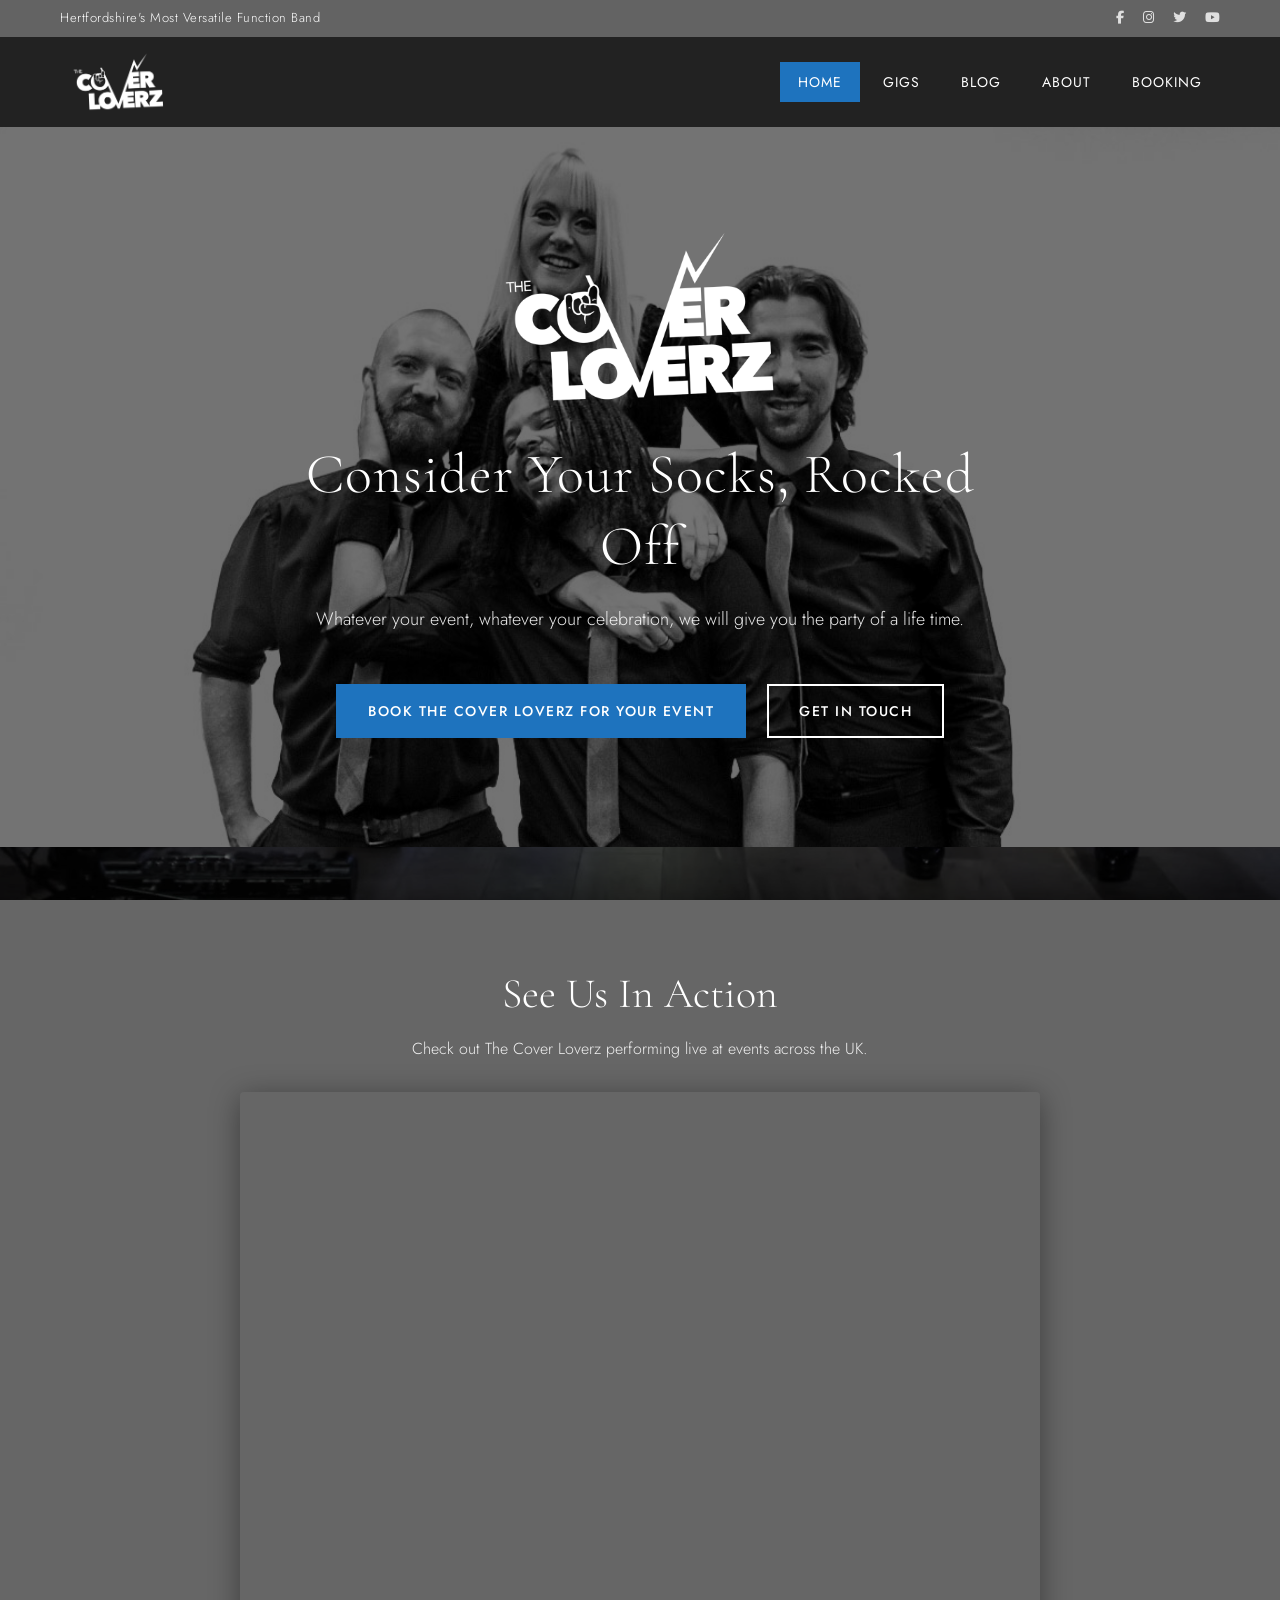
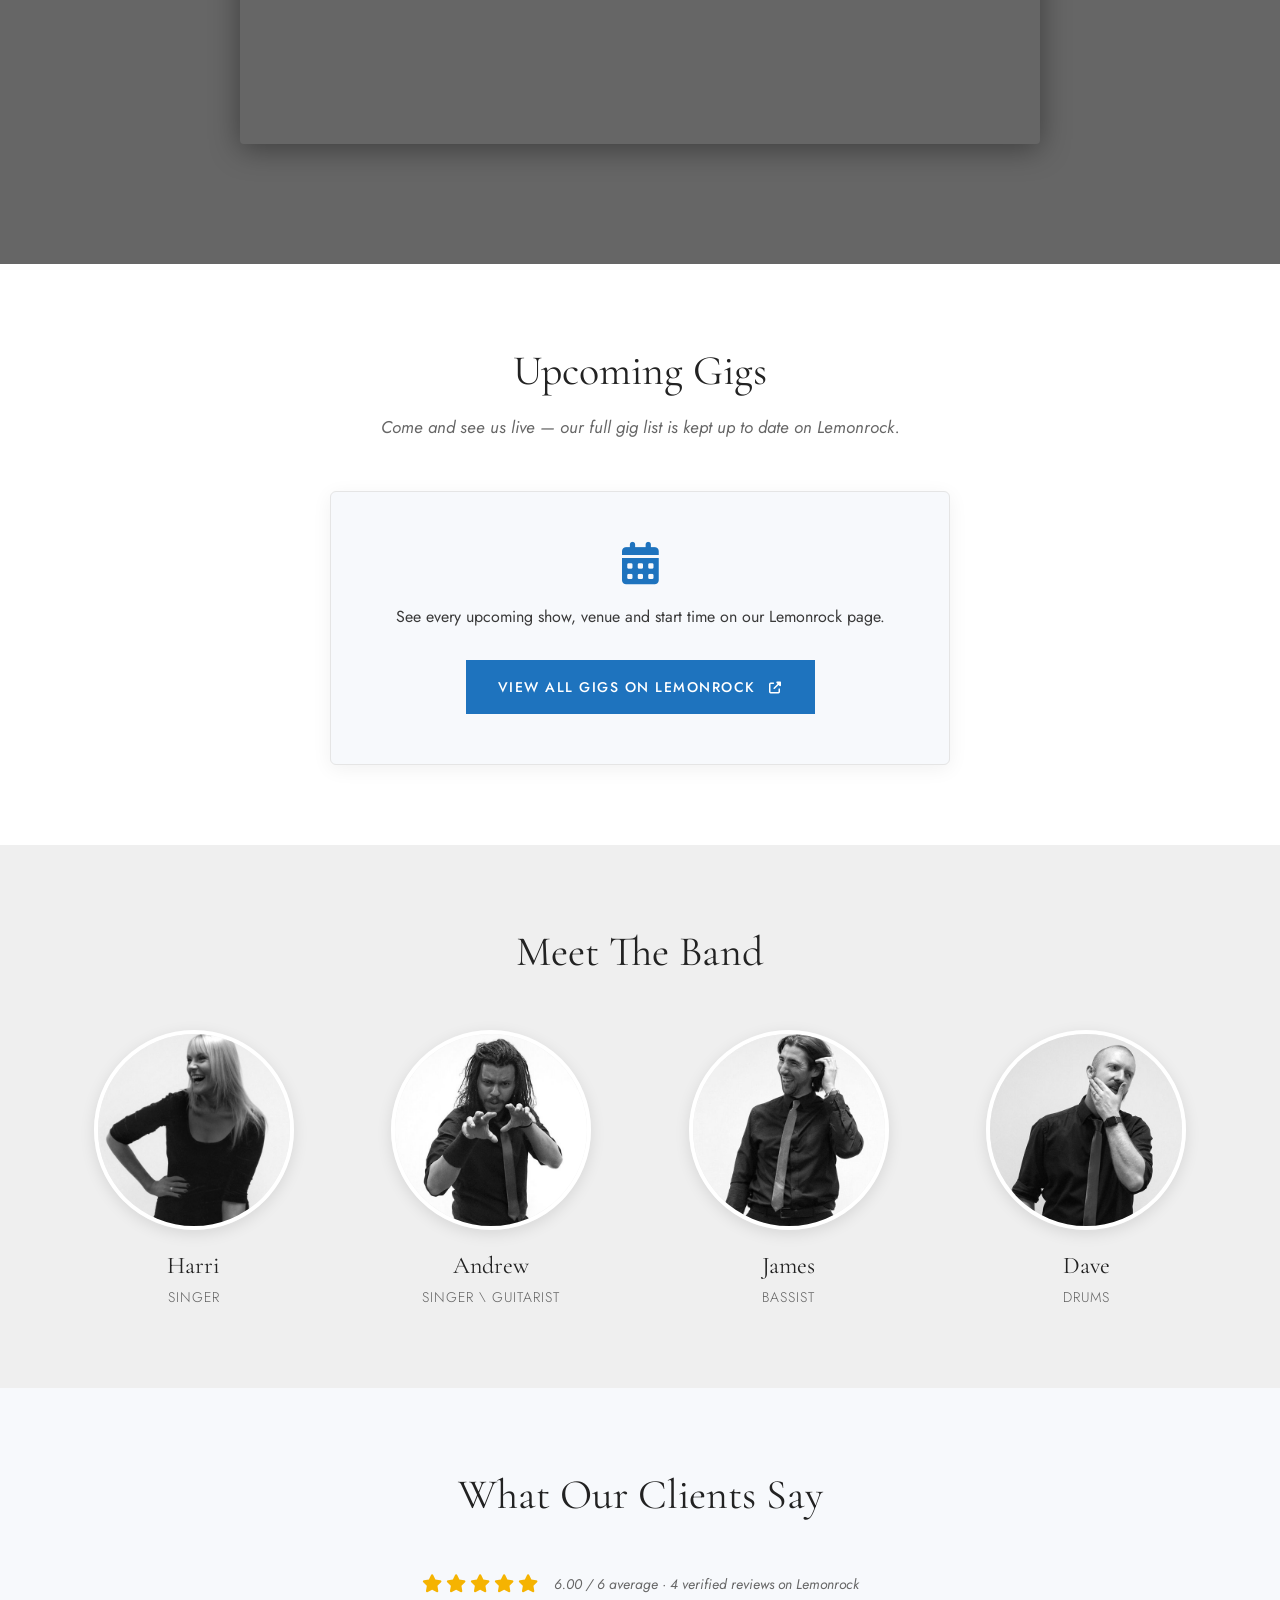
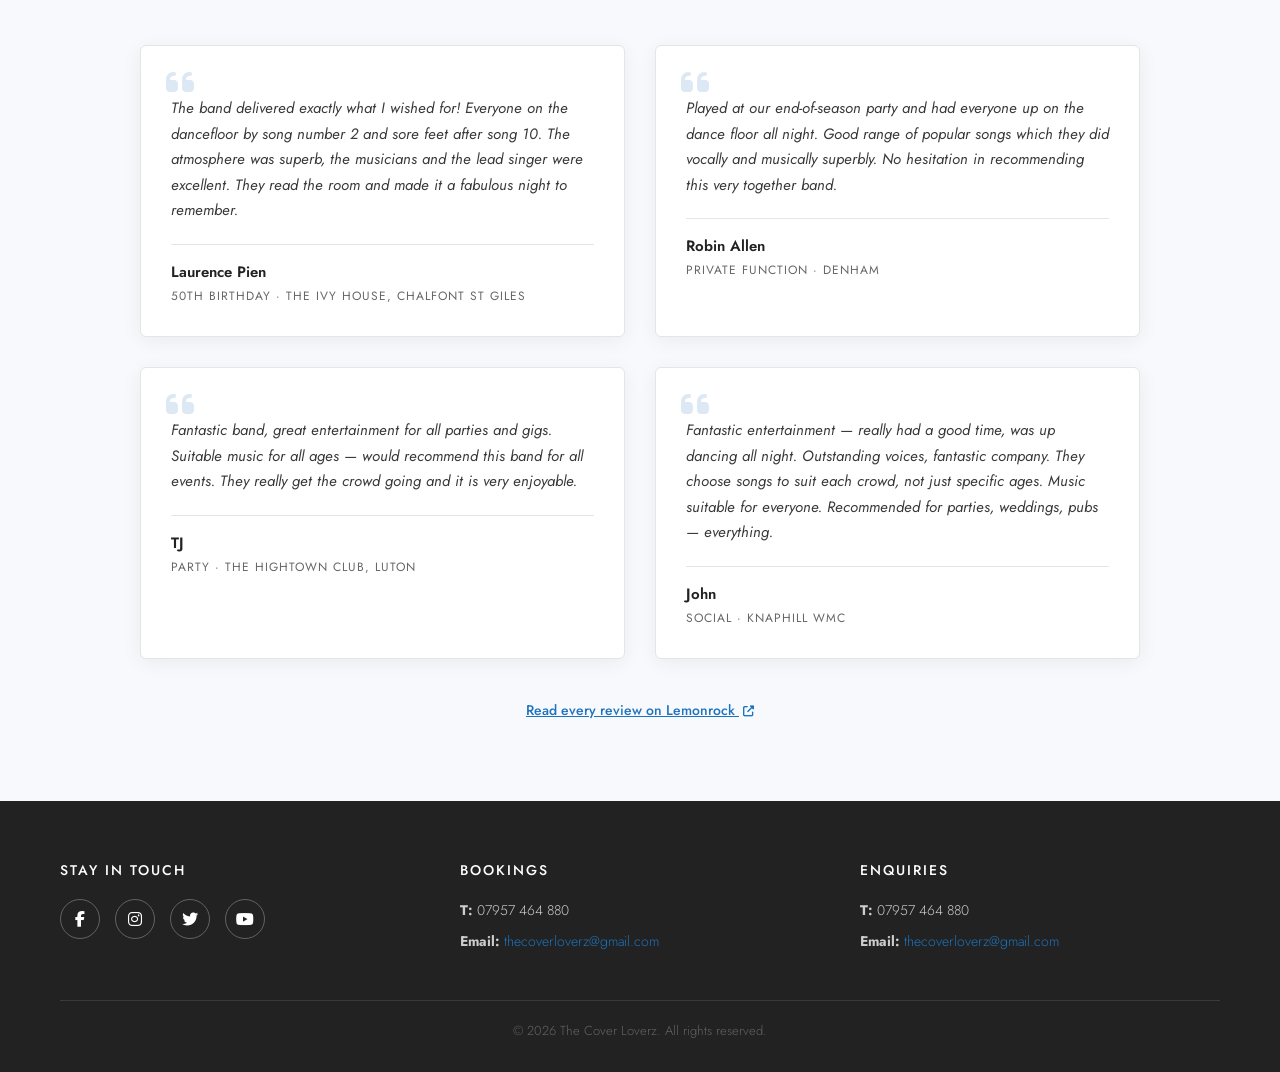
<file: index.html>
<!DOCTYPE html>
<html lang="en">
<head>
    <meta charset="UTF-8">
    <meta name="viewport" content="width=device-width, initial-scale=1.0">
    <title>The Cover Loverz | Hertfordshire's Most Versatile Function Band</title>
    <link rel="icon" href="images/site-icon.png" type="image/png">
    <link rel="preconnect" href="https://fonts.googleapis.com">
    <link rel="preconnect" href="https://fonts.gstatic.com" crossorigin>
    <link href="https://fonts.googleapis.com/css2?family=Cormorant+Garamond:ital,wght@0,300;0,400;0,500;0,600;0,700;1,300;1,400&family=Jost:wght@300;400;500;600;700&display=swap" rel="stylesheet">
    <link rel="stylesheet" href="https://cdnjs.cloudflare.com/ajax/libs/font-awesome/6.5.1/css/all.min.css">
    <link rel="stylesheet" href="style.css">
</head>
<body>

    <!-- Top Bar -->
    <div class="top-bar">
        <div class="container">
            <div class="top-bar-content">
                <span class="top-bar-text">Hertfordshire's Most Versatile Function Band</span>
                <div class="top-bar-social">
                    <a href="#" aria-label="Facebook"><i class="fab fa-facebook-f"></i></a>
                    <a href="#" aria-label="Instagram"><i class="fab fa-instagram"></i></a>
                    <a href="#" aria-label="Twitter"><i class="fab fa-twitter"></i></a>
                    <a href="#" aria-label="YouTube"><i class="fab fa-youtube"></i></a>
                </div>
            </div>
        </div>
    </div>

    <!-- Header / Navigation -->
    <header class="site-header">
        <div class="container">
            <div class="header-content">
                <a href="index.html" class="logo">
                    <img src="images/coverloverz-white.png" alt="The Cover Loverz">
                </a>
                <button class="mobile-menu-toggle" aria-label="Toggle menu">
                    <span></span>
                    <span></span>
                    <span></span>
                </button>
                <nav class="main-nav">
                    <ul>
                        <li><a href="index.html" class="active">Home</a></li>
                        <li><a href="#gigs">Gigs</a></li>
                        <li><a href="blog/index.html">Blog</a></li>
                        <li><a href="#meet-the-band">About</a></li>
                        <li><a href="#contact">Booking</a></li>
                    </ul>
                </nav>
            </div>
        </div>
    </header>

    <!-- Hero Section -->
    <section class="hero" style="background-image: url('images/theband.jpg');">
        <div class="hero-overlay"></div>
        <div class="hero-content">
            <img src="images/coverloverz-white.png" alt="The Cover Loverz" class="hero-logo">
            <h1 class="hero-title">Consider Your Socks, Rocked Off</h1>
            <p class="hero-subtitle">Whatever your event, whatever your celebration, we will give you the party of a life time.</p>
            <a href="#contact" class="btn btn-primary">BOOK THE COVER LOVERZ FOR YOUR EVENT</a>
            <a href="#contact" class="btn btn-outline">GET IN TOUCH</a>
        </div>
    </section>

    <!-- Video / Promo Section -->
    <section class="promo-video" style="background-image: url('images/vid-overlay.jpg');">
        <div class="promo-overlay"></div>
        <div class="container">
            <div class="promo-content">
                <h2>See Us In Action</h2>
                <p>Check out The Cover Loverz performing live at events across the UK.</p>
                <div class="video-embed">
                    <iframe src="https://www.youtube.com/embed/EUaeOowrC1M" width="640" height="360" frameborder="0" allow="accelerometer; autoplay; clipboard-write; encrypted-media; gyroscope; picture-in-picture" allowfullscreen></iframe>
                </div>
            </div>
        </div>
    </section>

    <!-- Upcoming Gigs -->
    <section class="gigs" id="gigs">
        <div class="container">
            <h2 class="section-title">Upcoming Gigs</h2>
            <p class="section-subtitle">Come and see us live — our full gig list is kept up to date on Lemonrock.</p>
            <div class="gigs-cta">
                <i class="fas fa-calendar-alt gigs-cta-icon"></i>
                <p class="gigs-cta-text">See every upcoming show, venue and start time on our Lemonrock page.</p>
                <a href="https://www.lemonrock.com/coverloverz?page=gigs" class="btn btn-primary" target="_blank" rel="noopener">View All Gigs on Lemonrock <i class="fas fa-external-link-alt" style="margin-left:8px;font-size:12px;"></i></a>
            </div>
        </div>
    </section>

    <!-- Meet The Band -->
    <section class="meet-the-band" id="meet-the-band">
        <div class="container">
            <h2 class="section-title">Meet The Band</h2>
            <div class="band-grid">
                <div class="band-member">
                    <div class="member-photo">
                        <img src="images/harri.jpg" alt="Harri - Singer">
                    </div>
                    <h3>Harri</h3>
                    <p>Singer</p>
                </div>
                <div class="band-member">
                    <div class="member-photo">
                        <img src="images/andrew.jpg" alt="Andrew - Singer / Guitarist">
                    </div>
                    <h3>Andrew</h3>
                    <p>Singer \ Guitarist</p>
                </div>
                <div class="band-member">
                    <div class="member-photo">
                        <img src="images/james.jpg" alt="James - Bassist">
                    </div>
                    <h3>James</h3>
                    <p>Bassist</p>
                </div>
                <div class="band-member">
                    <div class="member-photo">
                        <img src="images/dave.jpg" alt="Dave - Drums">
                    </div>
                    <h3>Dave</h3>
                    <p>Drums</p>
                </div>
            </div>
        </div>
    </section>


    <!-- Testimonials -->
    <section class="testimonials" id="testimonials">
        <div class="container">
            <h2 class="section-title">What Our Clients Say</h2>
            <p class="section-subtitle">
                <i class="fas fa-star"></i>
                <i class="fas fa-star"></i>
                <i class="fas fa-star"></i>
                <i class="fas fa-star"></i>
                <i class="fas fa-star"></i>
                <span class="testimonials-rating-text">6.00 / 6 average · 4 verified reviews on Lemonrock</span>
            </p>
            <div class="testimonials-grid">
                <blockquote class="testimonial-card">
                    <i class="fas fa-quote-left testimonial-quote-icon"></i>
                    <p class="testimonial-body">The band delivered exactly what I wished for! Everyone on the dancefloor by song number 2 and sore feet after song 10. The atmosphere was superb, the musicians and the lead singer were excellent. They read the room and made it a fabulous night to remember.</p>
                    <footer class="testimonial-meta">
                        <span class="testimonial-name">Laurence Pien</span>
                        <span class="testimonial-event">50th Birthday · The Ivy House, Chalfont St Giles</span>
                    </footer>
                </blockquote>

                <blockquote class="testimonial-card">
                    <i class="fas fa-quote-left testimonial-quote-icon"></i>
                    <p class="testimonial-body">Played at our end-of-season party and had everyone up on the dance floor all night. Good range of popular songs which they did vocally and musically superbly. No hesitation in recommending this very together band.</p>
                    <footer class="testimonial-meta">
                        <span class="testimonial-name">Robin Allen</span>
                        <span class="testimonial-event">Private Function · Denham</span>
                    </footer>
                </blockquote>

                <blockquote class="testimonial-card">
                    <i class="fas fa-quote-left testimonial-quote-icon"></i>
                    <p class="testimonial-body">Fantastic band, great entertainment for all parties and gigs. Suitable music for all ages — would recommend this band for all events. They really get the crowd going and it is very enjoyable.</p>
                    <footer class="testimonial-meta">
                        <span class="testimonial-name">TJ</span>
                        <span class="testimonial-event">Party · The Hightown Club, Luton</span>
                    </footer>
                </blockquote>

                <blockquote class="testimonial-card">
                    <i class="fas fa-quote-left testimonial-quote-icon"></i>
                    <p class="testimonial-body">Fantastic entertainment — really had a good time, was up dancing all night. Outstanding voices, fantastic company. They choose songs to suit each crowd, not just specific ages. Music suitable for everyone. Recommended for parties, weddings, pubs — everything.</p>
                    <footer class="testimonial-meta">
                        <span class="testimonial-name">John</span>
                        <span class="testimonial-event">Social · Knaphill WMC</span>
                    </footer>
                </blockquote>
            </div>
            <p class="testimonials-footnote">
                <a href="https://www.lemonrock.com/coverloverz?page=reviews" target="_blank" rel="noopener">Read every review on Lemonrock <i class="fas fa-external-link-alt"></i></a>
            </p>
        </div>
    </section>

    <!-- Contact / Footer -->
    <footer class="site-footer" id="contact">
        <div class="container">
            <div class="footer-grid">
                <div class="footer-col">
                    <h3>STAY IN TOUCH</h3>
                    <div class="footer-social">
                        <a href="#" aria-label="Facebook"><i class="fab fa-facebook-f"></i></a>
                        <a href="#" aria-label="Instagram"><i class="fab fa-instagram"></i></a>
                        <a href="#" aria-label="Twitter"><i class="fab fa-twitter"></i></a>
                        <a href="#" aria-label="YouTube"><i class="fab fa-youtube"></i></a>
                    </div>
                </div>
                <div class="footer-col">
                    <h3>BOOKINGS</h3>
                    <p><strong>T:</strong> 07957 464 880</p>
                    <p><strong>Email:</strong> <a href="mailto:thecoverloverz@gmail.com">thecoverloverz@gmail.com</a></p>
                </div>
                <div class="footer-col">
                    <h3>ENQUIRIES</h3>
                    <p><strong>T:</strong> 07957 464 880</p>
                    <p><strong>Email:</strong> <a href="mailto:thecoverloverz@gmail.com">thecoverloverz@gmail.com</a></p>
                </div>
            </div>
            <div class="footer-bottom">
                <p>&copy; 2026 The Cover Loverz. All rights reserved.</p>
            </div>
        </div>
    </footer>

    <script src="script.js"></script>
</body>
</html>
</file>
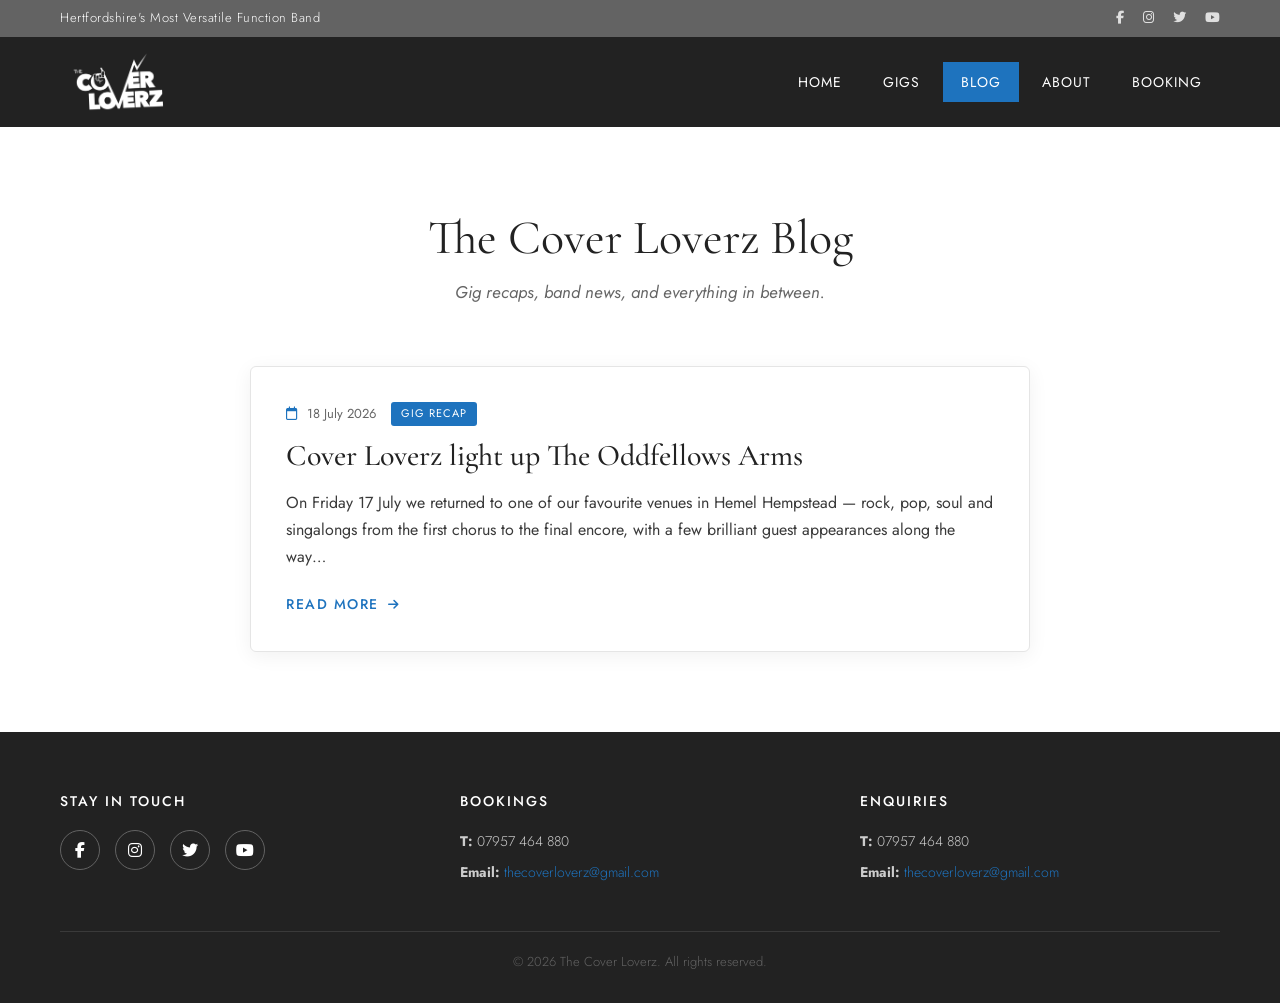
<file: blog/index.html>
<!DOCTYPE html>
<html lang="en">
<head>
    <meta charset="UTF-8">
    <meta name="viewport" content="width=device-width, initial-scale=1.0">
    <title>Blog | The Cover Loverz</title>
    <link rel="icon" href="../images/site-icon.png" type="image/png">
    <link rel="preconnect" href="https://fonts.googleapis.com">
    <link rel="preconnect" href="https://fonts.gstatic.com" crossorigin>
    <link href="https://fonts.googleapis.com/css2?family=Cormorant+Garamond:ital,wght@0,300;0,400;0,500;0,600;0,700;1,300;1,400&family=Jost:wght@300;400;500;600;700&display=swap" rel="stylesheet">
    <link rel="stylesheet" href="https://cdnjs.cloudflare.com/ajax/libs/font-awesome/6.5.1/css/all.min.css">
    <link rel="stylesheet" href="../style.css">
</head>
<body>

    <!-- Top Bar -->
    <div class="top-bar">
        <div class="container">
            <div class="top-bar-content">
                <span class="top-bar-text">Hertfordshire's Most Versatile Function Band</span>
                <div class="top-bar-social">
                    <a href="#" aria-label="Facebook"><i class="fab fa-facebook-f"></i></a>
                    <a href="#" aria-label="Instagram"><i class="fab fa-instagram"></i></a>
                    <a href="#" aria-label="Twitter"><i class="fab fa-twitter"></i></a>
                    <a href="#" aria-label="YouTube"><i class="fab fa-youtube"></i></a>
                </div>
            </div>
        </div>
    </div>

    <!-- Header / Navigation -->
    <header class="site-header">
        <div class="container">
            <div class="header-content">
                <a href="../index.html" class="logo">
                    <img src="../images/coverloverz-white.png" alt="The Cover Loverz">
                </a>
                <button class="mobile-menu-toggle" aria-label="Toggle menu">
                    <span></span>
                    <span></span>
                    <span></span>
                </button>
                <nav class="main-nav">
                    <ul>
                        <li><a href="../index.html">Home</a></li>
                        <li><a href="../index.html#gigs">Gigs</a></li>
                        <li><a href="index.html" class="active">Blog</a></li>
                        <li><a href="../index.html#meet-the-band">About</a></li>
                        <li><a href="../index.html#contact">Booking</a></li>
                    </ul>
                </nav>
            </div>
        </div>
    </header>

    <!-- Blog Landing -->
    <section class="blog-landing">
        <div class="container">
            <h1 class="blog-landing-title">The Cover Loverz Blog</h1>
            <p class="blog-landing-sub">Gig recaps, band news, and everything in between.</p>

            <div class="blog-list">
                <!-- Newest post first -->
                <article class="blog-preview">
                    <div class="blog-preview-meta">
                        <span class="blog-preview-date"><i class="far fa-calendar"></i> 18 July 2026</span>
                        <span class="blog-preview-tag">Gig Recap</span>
                    </div>
                    <h2 class="blog-preview-title"><a href="hemel-oddfellows-july-2026.html">Cover Loverz light up The Oddfellows Arms</a></h2>
                    <p class="blog-preview-excerpt">On Friday 17 July we returned to one of our favourite venues in Hemel Hempstead — rock, pop, soul and singalongs from the first chorus to the final encore, with a few brilliant guest appearances along the way…</p>
                    <a href="hemel-oddfellows-july-2026.html" class="blog-preview-more">Read more <i class="fas fa-arrow-right"></i></a>
                </article>
            </div>
        </div>
    </section>

    <!-- Contact / Footer -->
    <footer class="site-footer" id="contact">
        <div class="container">
            <div class="footer-grid">
                <div class="footer-col">
                    <h3>STAY IN TOUCH</h3>
                    <div class="footer-social">
                        <a href="#" aria-label="Facebook"><i class="fab fa-facebook-f"></i></a>
                        <a href="#" aria-label="Instagram"><i class="fab fa-instagram"></i></a>
                        <a href="#" aria-label="Twitter"><i class="fab fa-twitter"></i></a>
                        <a href="#" aria-label="YouTube"><i class="fab fa-youtube"></i></a>
                    </div>
                </div>
                <div class="footer-col">
                    <h3>BOOKINGS</h3>
                    <p><strong>T:</strong> 07957 464 880</p>
                    <p><strong>Email:</strong> <a href="mailto:thecoverloverz@gmail.com">thecoverloverz@gmail.com</a></p>
                </div>
                <div class="footer-col">
                    <h3>ENQUIRIES</h3>
                    <p><strong>T:</strong> 07957 464 880</p>
                    <p><strong>Email:</strong> <a href="mailto:thecoverloverz@gmail.com">thecoverloverz@gmail.com</a></p>
                </div>
            </div>
            <div class="footer-bottom">
                <p>&copy; 2026 The Cover Loverz. All rights reserved.</p>
            </div>
        </div>
    </footer>

    <script src="../script.js"></script>
</body>
</html>
</file>
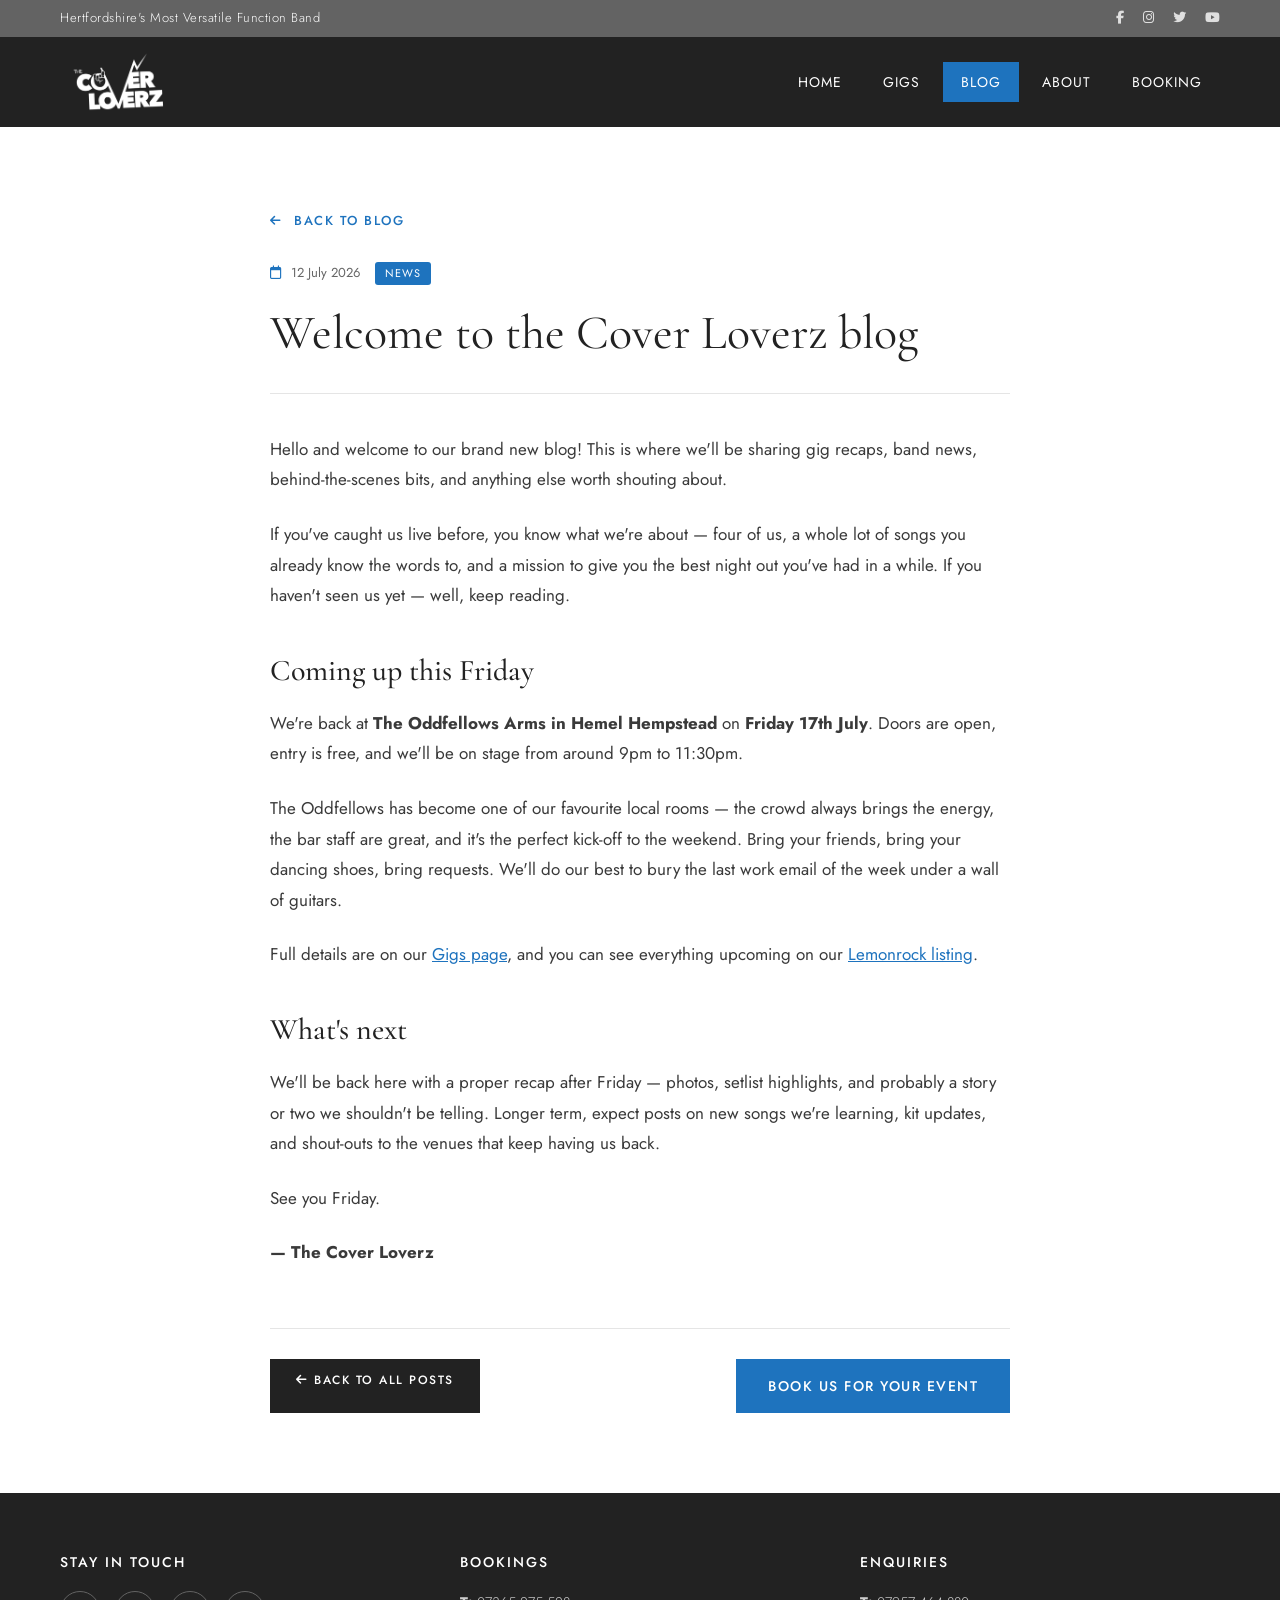
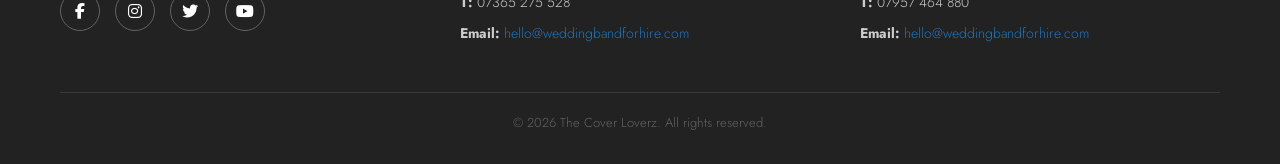
<file: blog/hello-world.html>
<!DOCTYPE html>
<html lang="en">
<head>
    <meta charset="UTF-8">
    <meta name="viewport" content="width=device-width, initial-scale=1.0">
    <title>Welcome to the Cover Loverz blog | The Cover Loverz</title>
    <link rel="icon" href="../images/site-icon.png" type="image/png">
    <link rel="preconnect" href="https://fonts.googleapis.com">
    <link rel="preconnect" href="https://fonts.gstatic.com" crossorigin>
    <link href="https://fonts.googleapis.com/css2?family=Cormorant+Garamond:ital,wght@0,300;0,400;0,500;0,600;0,700;1,300;1,400&family=Jost:wght@300;400;500;600;700&display=swap" rel="stylesheet">
    <link rel="stylesheet" href="https://cdnjs.cloudflare.com/ajax/libs/font-awesome/6.5.1/css/all.min.css">
    <link rel="stylesheet" href="../style.css">
</head>
<body>

    <!-- Top Bar -->
    <div class="top-bar">
        <div class="container">
            <div class="top-bar-content">
                <span class="top-bar-text">Hertfordshire's Most Versatile Function Band</span>
                <div class="top-bar-social">
                    <a href="#" aria-label="Facebook"><i class="fab fa-facebook-f"></i></a>
                    <a href="#" aria-label="Instagram"><i class="fab fa-instagram"></i></a>
                    <a href="#" aria-label="Twitter"><i class="fab fa-twitter"></i></a>
                    <a href="#" aria-label="YouTube"><i class="fab fa-youtube"></i></a>
                </div>
            </div>
        </div>
    </div>

    <!-- Header / Navigation -->
    <header class="site-header">
        <div class="container">
            <div class="header-content">
                <a href="../index.html" class="logo">
                    <img src="../images/coverloverz-white.png" alt="The Cover Loverz">
                </a>
                <button class="mobile-menu-toggle" aria-label="Toggle menu">
                    <span></span>
                    <span></span>
                    <span></span>
                </button>
                <nav class="main-nav">
                    <ul>
                        <li><a href="../index.html">Home</a></li>
                        <li><a href="../index.html#gigs">Gigs</a></li>
                        <li><a href="index.html" class="active">Blog</a></li>
                        <li><a href="../index.html#meet-the-band">About</a></li>
                        <li><a href="../index.html#contact">Booking</a></li>
                    </ul>
                </nav>
            </div>
        </div>
    </header>

    <!-- Blog Post -->
    <article class="blog-post">
        <div class="container container-narrow">
            <a href="index.html" class="blog-post-back"><i class="fas fa-arrow-left"></i> Back to Blog</a>

            <header class="blog-post-header">
                <div class="blog-post-meta">
                    <span class="blog-post-date"><i class="far fa-calendar"></i> 12 July 2026</span>
                    <span class="blog-post-tag">News</span>
                </div>
                <h1 class="blog-post-title">Welcome to the Cover Loverz blog</h1>
            </header>

            <div class="blog-post-body">
                <p>Hello and welcome to our brand new blog! This is where we'll be sharing gig recaps, band news, behind-the-scenes bits, and anything else worth shouting about.</p>

                <p>If you've caught us live before, you know what we're about — four of us, a whole lot of songs you already know the words to, and a mission to give you the best night out you've had in a while. If you haven't seen us yet — well, keep reading.</p>

                <h2>Coming up this Friday</h2>
                <p>We're back at <strong>The Oddfellows Arms in Hemel Hempstead</strong> on <strong>Friday 17th July</strong>. Doors are open, entry is free, and we'll be on stage from around 9pm to 11:30pm.</p>

                <p>The Oddfellows has become one of our favourite local rooms — the crowd always brings the energy, the bar staff are great, and it's the perfect kick-off to the weekend. Bring your friends, bring your dancing shoes, bring requests. We'll do our best to bury the last work email of the week under a wall of guitars.</p>

                <p>Full details are on our <a href="../index.html#gigs">Gigs page</a>, and you can see everything upcoming on our <a href="https://www.lemonrock.com/coverloverz?page=gigs" target="_blank" rel="noopener">Lemonrock listing</a>.</p>

                <h2>What's next</h2>
                <p>We'll be back here with a proper recap after Friday — photos, setlist highlights, and probably a story or two we shouldn't be telling. Longer term, expect posts on new songs we're learning, kit updates, and shout-outs to the venues that keep having us back.</p>

                <p>See you Friday.</p>

                <p><strong>— The Cover Loverz</strong></p>
            </div>

            <div class="blog-post-footer">
                <a href="index.html" class="btn btn-secondary"><i class="fas fa-arrow-left"></i> Back to all posts</a>
                <a href="../index.html#contact" class="btn btn-primary">Book us for your event</a>
            </div>
        </div>
    </article>

    <!-- Contact / Footer -->
    <footer class="site-footer" id="contact">
        <div class="container">
            <div class="footer-grid">
                <div class="footer-col">
                    <h3>STAY IN TOUCH</h3>
                    <div class="footer-social">
                        <a href="#" aria-label="Facebook"><i class="fab fa-facebook-f"></i></a>
                        <a href="#" aria-label="Instagram"><i class="fab fa-instagram"></i></a>
                        <a href="#" aria-label="Twitter"><i class="fab fa-twitter"></i></a>
                        <a href="#" aria-label="YouTube"><i class="fab fa-youtube"></i></a>
                    </div>
                </div>
                <div class="footer-col">
                    <h3>BOOKINGS</h3>
                    <p><strong>T:</strong> 07365 275 528</p>
                    <p><strong>Email:</strong> <a href="mailto:hello@weddingbandforhire.com">hello@weddingbandforhire.com</a></p>
                </div>
                <div class="footer-col">
                    <h3>ENQUIRIES</h3>
                    <p><strong>T:</strong> 07957 464 880</p>
                    <p><strong>Email:</strong> <a href="mailto:hello@weddingbandforhire.com">hello@weddingbandforhire.com</a></p>
                </div>
            </div>
            <div class="footer-bottom">
                <p>&copy; 2026 The Cover Loverz. All rights reserved.</p>
            </div>
        </div>
    </footer>

    <script src="../script.js"></script>
</body>
</html>
</file>
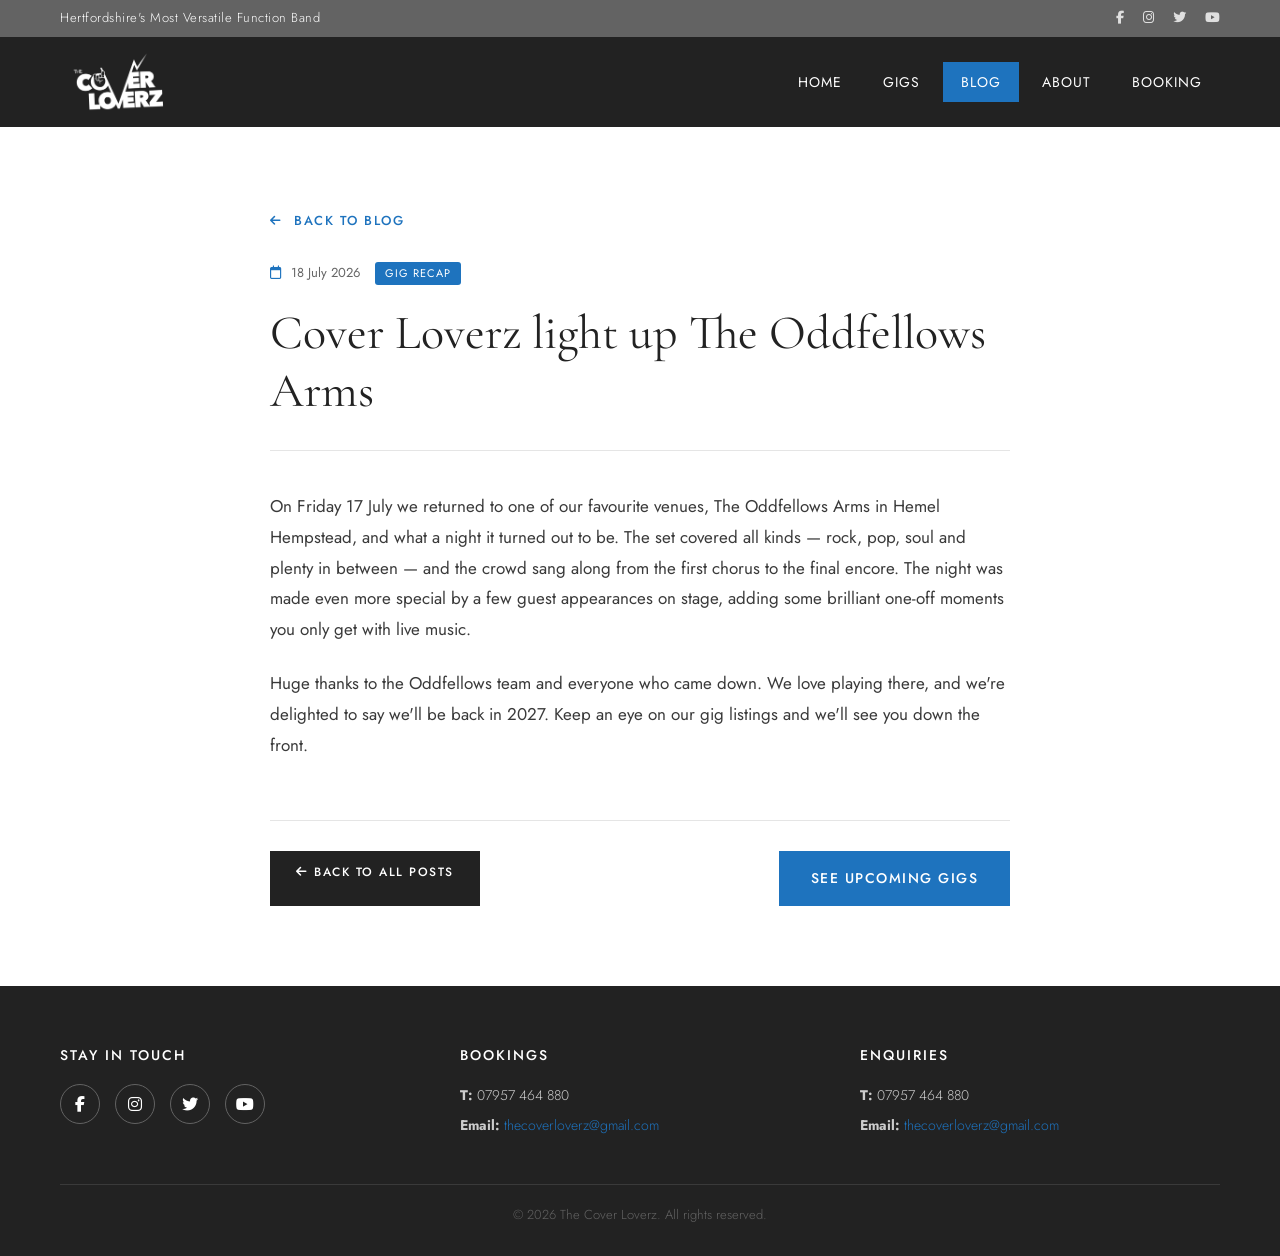
<file: blog/hemel-oddfellows-july-2026.html>
<!DOCTYPE html>
<html lang="en">
<head>
    <meta charset="UTF-8">
    <meta name="viewport" content="width=device-width, initial-scale=1.0">
    <title>Cover Loverz light up The Oddfellows Arms | The Cover Loverz</title>
    <link rel="icon" href="../images/site-icon.png" type="image/png">
    <link rel="preconnect" href="https://fonts.googleapis.com">
    <link rel="preconnect" href="https://fonts.gstatic.com" crossorigin>
    <link href="https://fonts.googleapis.com/css2?family=Cormorant+Garamond:ital,wght@0,300;0,400;0,500;0,600;0,700;1,300;1,400&family=Jost:wght@300;400;500;600;700&display=swap" rel="stylesheet">
    <link rel="stylesheet" href="https://cdnjs.cloudflare.com/ajax/libs/font-awesome/6.5.1/css/all.min.css">
    <link rel="stylesheet" href="../style.css">
</head>
<body>

    <!-- Top Bar -->
    <div class="top-bar">
        <div class="container">
            <div class="top-bar-content">
                <span class="top-bar-text">Hertfordshire's Most Versatile Function Band</span>
                <div class="top-bar-social">
                    <a href="#" aria-label="Facebook"><i class="fab fa-facebook-f"></i></a>
                    <a href="#" aria-label="Instagram"><i class="fab fa-instagram"></i></a>
                    <a href="#" aria-label="Twitter"><i class="fab fa-twitter"></i></a>
                    <a href="#" aria-label="YouTube"><i class="fab fa-youtube"></i></a>
                </div>
            </div>
        </div>
    </div>

    <!-- Header / Navigation -->
    <header class="site-header">
        <div class="container">
            <div class="header-content">
                <a href="../index.html" class="logo">
                    <img src="../images/coverloverz-white.png" alt="The Cover Loverz">
                </a>
                <button class="mobile-menu-toggle" aria-label="Toggle menu">
                    <span></span>
                    <span></span>
                    <span></span>
                </button>
                <nav class="main-nav">
                    <ul>
                        <li><a href="../index.html">Home</a></li>
                        <li><a href="../index.html#gigs">Gigs</a></li>
                        <li><a href="index.html" class="active">Blog</a></li>
                        <li><a href="../index.html#meet-the-band">About</a></li>
                        <li><a href="../index.html#contact">Booking</a></li>
                    </ul>
                </nav>
            </div>
        </div>
    </header>

    <!-- Blog Post -->
    <article class="blog-post">
        <div class="container container-narrow">
            <a href="index.html" class="blog-post-back"><i class="fas fa-arrow-left"></i> Back to Blog</a>

            <header class="blog-post-header">
                <div class="blog-post-meta">
                    <span class="blog-post-date"><i class="far fa-calendar"></i> 18 July 2026</span>
                    <span class="blog-post-tag">Gig Recap</span>
                </div>
                <h1 class="blog-post-title">Cover Loverz light up The Oddfellows Arms</h1>
            </header>

            <div class="blog-post-body">
                <p>On Friday 17 July we returned to one of our favourite venues, The Oddfellows Arms in Hemel Hempstead, and what a night it turned out to be. The set covered all kinds — rock, pop, soul and plenty in between — and the crowd sang along from the first chorus to the final encore. The night was made even more special by a few guest appearances on stage, adding some brilliant one-off moments you only get with live music.</p>

                <p>Huge thanks to the Oddfellows team and everyone who came down. We love playing there, and we're delighted to say we'll be back in 2027. Keep an eye on our gig listings and we'll see you down the front.</p>
            </div>

            <div class="blog-post-footer">
                <a href="index.html" class="btn btn-secondary"><i class="fas fa-arrow-left"></i> Back to all posts</a>
                <a href="../index.html#gigs" class="btn btn-primary">See upcoming gigs</a>
            </div>
        </div>
    </article>

    <!-- Contact / Footer -->
    <footer class="site-footer" id="contact">
        <div class="container">
            <div class="footer-grid">
                <div class="footer-col">
                    <h3>STAY IN TOUCH</h3>
                    <div class="footer-social">
                        <a href="#" aria-label="Facebook"><i class="fab fa-facebook-f"></i></a>
                        <a href="#" aria-label="Instagram"><i class="fab fa-instagram"></i></a>
                        <a href="#" aria-label="Twitter"><i class="fab fa-twitter"></i></a>
                        <a href="#" aria-label="YouTube"><i class="fab fa-youtube"></i></a>
                    </div>
                </div>
                <div class="footer-col">
                    <h3>BOOKINGS</h3>
                    <p><strong>T:</strong> 07957 464 880</p>
                    <p><strong>Email:</strong> <a href="mailto:thecoverloverz@gmail.com">thecoverloverz@gmail.com</a></p>
                </div>
                <div class="footer-col">
                    <h3>ENQUIRIES</h3>
                    <p><strong>T:</strong> 07957 464 880</p>
                    <p><strong>Email:</strong> <a href="mailto:thecoverloverz@gmail.com">thecoverloverz@gmail.com</a></p>
                </div>
            </div>
            <div class="footer-bottom">
                <p>&copy; 2026 The Cover Loverz. All rights reserved.</p>
            </div>
        </div>
    </footer>

    <script src="../script.js"></script>
</body>
</html>
</file>
<file: style.css>
/* ========================================
   Base Styles
   ======================================== */

*, *::before, *::after {
    margin: 0;
    padding: 0;
    box-sizing: border-box;
}

html {
    scroll-behavior: smooth;
}

body {
    font-family: 'Jost', 'Segoe UI', Helvetica, Arial, sans-serif;
    font-weight: 400;
    color: #3a3a3a;
    line-height: 1.6;
    background-color: #ffffff;
}

.container {
    max-width: 1200px;
    margin: 0 auto;
    padding: 0 20px;
}

a {
    text-decoration: none;
    color: inherit;
    transition: color 0.3s ease;
}

img {
    max-width: 100%;
    height: auto;
    display: block;
}

h1, h2, h3, h4, h5, h6 {
    font-family: 'Cormorant Garamond', Georgia, serif;
    font-weight: 400;
    line-height: 1.3;
}

/* ========================================
   Buttons
   ======================================== */

.btn {
    display: inline-block;
    padding: 14px 30px;
    font-family: 'Jost', sans-serif;
    font-size: 14px;
    font-weight: 500;
    letter-spacing: 1.5px;
    text-transform: uppercase;
    border: 2px solid transparent;
    cursor: pointer;
    transition: all 0.3s ease;
    text-align: center;
}

.btn-primary {
    background-color: #1e73be;
    color: #ffffff;
    border-color: #1e73be;
}

.btn-primary:hover {
    background-color: #155a96;
    border-color: #155a96;
}

.btn-outline {
    background-color: transparent;
    color: #ffffff;
    border-color: #ffffff;
}

.btn-outline:hover {
    background-color: #ffffff;
    color: #222222;
}

.btn-secondary {
    background-color: #222222;
    color: #ffffff;
    border-color: #222222;
    font-size: 12px;
    padding: 10px 24px;
}

.btn-secondary:hover {
    background-color: #1e73be;
    border-color: #1e73be;
}

/* ========================================
   Top Bar
   ======================================== */

.top-bar {
    background-color: #636363;
    padding: 8px 0;
    font-size: 13px;
    color: #ffffff;
}

.top-bar-content {
    display: flex;
    justify-content: space-between;
    align-items: center;
}

.top-bar-text {
    font-weight: 300;
    letter-spacing: 0.5px;
}

.top-bar-social a {
    color: #ffffff;
    margin-left: 15px;
    font-size: 13px;
    opacity: 0.8;
    transition: opacity 0.3s ease;
}

.top-bar-social a:hover {
    opacity: 1;
}

/* ========================================
   Header
   ======================================== */

.site-header {
    background-color: #222222;
    padding: 15px 0;
    position: sticky;
    top: 0;
    z-index: 1000;
}

.header-content {
    display: flex;
    justify-content: space-between;
    align-items: center;
}

.logo img {
    height: 60px;
    width: auto;
}

.main-nav ul {
    display: flex;
    list-style: none;
    gap: 5px;
}

.main-nav a {
    color: #ffffff;
    font-size: 14px;
    font-weight: 400;
    letter-spacing: 1px;
    text-transform: uppercase;
    padding: 10px 18px;
    transition: background-color 0.3s ease, color 0.3s ease;
}

.main-nav a:hover,
.main-nav a.active {
    background-color: #1e73be;
    color: #ffffff;
}

/* Mobile Menu Toggle */
.mobile-menu-toggle {
    display: none;
    flex-direction: column;
    gap: 5px;
    background: none;
    border: none;
    cursor: pointer;
    padding: 5px;
}

.mobile-menu-toggle span {
    display: block;
    width: 25px;
    height: 2px;
    background-color: #ffffff;
    transition: all 0.3s ease;
}

/* ========================================
   Hero Section
   ======================================== */

.hero {
    position: relative;
    min-height: 80vh;
    display: flex;
    align-items: center;
    justify-content: center;
    text-align: center;
    background-size: cover;
    background-position: center;
    background-repeat: no-repeat;
    background-attachment: fixed;
}

.hero-overlay {
    position: absolute;
    top: 0;
    left: 0;
    right: 0;
    bottom: 0;
    background-color: rgba(0, 0, 0, 0.55);
}

.hero-content {
    position: relative;
    z-index: 1;
    padding: 40px 20px;
    max-width: 800px;
}

.hero-logo {
    max-width: 350px;
    margin: 0 auto 30px;
}

.hero-title {
    font-size: 56px;
    color: #ffffff;
    margin-bottom: 20px;
    font-weight: 300;
    letter-spacing: 1px;
}

.hero-subtitle {
    font-size: 18px;
    color: #ffffff;
    margin-bottom: 40px;
    font-weight: 300;
    line-height: 1.8;
    opacity: 0.9;
}

.hero .btn {
    margin: 8px;
}

/* ========================================
   Promo / Video Section
   ======================================== */

.promo-video {
    position: relative;
    padding: 120px 0;
    text-align: center;
    background-size: cover;
    background-position: center;
    background-repeat: no-repeat;
    background-attachment: fixed;
}

.promo-overlay {
    position: absolute;
    top: 0;
    left: 0;
    right: 0;
    bottom: 0;
    background-color: rgba(0, 0, 0, 0.6);
}

.promo-content {
    position: relative;
    z-index: 1;
    color: #ffffff;
}

.promo-content h2 {
    font-size: 42px;
    margin-bottom: 15px;
    font-weight: 300;
}

.promo-content p {
    font-size: 16px;
    margin-bottom: 30px;
    font-weight: 300;
    opacity: 0.9;
}

.btn-play {
    display: inline-flex;
    align-items: center;
    justify-content: center;
    width: 70px;
    height: 70px;
    border-radius: 50%;
    background-color: #1e73be;
    color: #ffffff;
    font-size: 22px;
    padding: 0;
    border: 3px solid #ffffff;
    transition: all 0.3s ease;
}

.btn-play:hover {
    background-color: #ffffff;
    color: #1e73be;
    transform: scale(1.1);
}

.btn-play i {
    margin-left: 3px;
}

.video-embed {
    position: relative;
    padding-bottom: 56.25%;
    height: 0;
    overflow: hidden;
    max-width: 800px;
    margin: 0 auto;
    border-radius: 4px;
    box-shadow: 0 5px 30px rgba(0, 0, 0, 0.4);
}

.video-embed iframe {
    position: absolute;
    top: 0;
    left: 0;
    width: 100%;
    height: 100%;
}

/* ========================================
   Upcoming Gigs
   ======================================== */

.gigs {
    padding: 80px 0;
    background-color: #ffffff;
    text-align: center;
}

.gigs .section-title {
    margin-bottom: 15px;
}

.section-subtitle {
    font-size: 17px;
    color: #666;
    margin-bottom: 50px;
    font-style: italic;
    max-width: 620px;
    margin-left: auto;
    margin-right: auto;
}

.gigs-cta {
    max-width: 620px;
    margin: 0 auto;
    padding: 50px 40px;
    background-color: #f7f9fc;
    border: 1px solid #e5e5e5;
    border-radius: 6px;
    box-shadow: 0 4px 20px rgba(0, 0, 0, 0.06);
}

.gigs-cta-icon {
    font-size: 42px;
    color: #1e73be;
    margin-bottom: 20px;
}

.gigs-cta-text {
    font-size: 16px;
    color: #3a3a3a;
    margin-bottom: 30px;
    line-height: 1.6;
}

/* ========================================
   Meet The Band
   ======================================== */

.meet-the-band {
    padding: 80px 0;
    background-color: #efefef;
    text-align: center;
}

.section-title {
    font-size: 42px;
    margin-bottom: 50px;
    color: #222222;
    font-weight: 400;
}

.band-grid {
    display: grid;
    grid-template-columns: repeat(4, 1fr);
    gap: 30px;
}

.band-member {
    text-align: center;
}

.member-photo {
    width: 200px;
    height: 200px;
    border-radius: 50%;
    overflow: hidden;
    margin: 0 auto 20px;
    border: 4px solid #ffffff;
    box-shadow: 0 4px 15px rgba(0, 0, 0, 0.1);
}

.member-photo img {
    width: 100%;
    height: 100%;
    object-fit: cover;
}

.band-member h3 {
    font-size: 24px;
    color: #222222;
    margin-bottom: 5px;
}

.band-member p {
    font-size: 14px;
    color: #636363;
    text-transform: uppercase;
    letter-spacing: 1px;
    font-weight: 300;
}

/* ========================================
   Services / Recommended
   ======================================== */

.services-section {
    padding: 80px 0;
    background-color: #ffffff;
}

.services-grid {
    display: grid;
    grid-template-columns: repeat(2, 1fr);
    gap: 40px;
}

.service-card {
    background-color: #f9f9f9;
    border-radius: 2px;
    overflow: hidden;
    box-shadow: 0 2px 10px rgba(0, 0, 0, 0.08);
    transition: box-shadow 0.3s ease;
}

.service-card:hover {
    box-shadow: 0 5px 25px rgba(0, 0, 0, 0.15);
}

.service-image {
    height: 250px;
    overflow: hidden;
}

.service-image img {
    width: 100%;
    height: 100%;
    object-fit: cover;
    transition: transform 0.5s ease;
}

.service-card:hover .service-image img {
    transform: scale(1.05);
}

.service-info {
    padding: 30px;
}

.service-info h3 {
    font-size: 28px;
    color: #222222;
    margin-bottom: 15px;
}

.service-info p {
    font-size: 15px;
    color: #636363;
    margin-bottom: 25px;
    line-height: 1.7;
}

/* ========================================
   Footer
   ======================================== */

.site-footer {
    background-color: #222222;
    color: #ffffff;
    padding: 60px 0 30px;
}

.footer-grid {
    display: grid;
    grid-template-columns: repeat(3, 1fr);
    gap: 40px;
    margin-bottom: 40px;
}

.footer-col h3 {
    font-family: 'Jost', sans-serif;
    font-size: 14px;
    font-weight: 500;
    letter-spacing: 2px;
    text-transform: uppercase;
    margin-bottom: 20px;
    color: #ffffff;
}

.footer-col p {
    font-size: 14px;
    margin-bottom: 8px;
    font-weight: 300;
    color: #cccccc;
}

.footer-col a {
    color: #1e73be;
}

.footer-col a:hover {
    color: #ffffff;
}

.footer-social {
    display: flex;
    gap: 15px;
}

.footer-social a {
    display: inline-flex;
    align-items: center;
    justify-content: center;
    width: 40px;
    height: 40px;
    border: 1px solid #636363;
    border-radius: 50%;
    color: #ffffff;
    font-size: 16px;
    transition: all 0.3s ease;
}

.footer-social a:hover {
    background-color: #1e73be;
    border-color: #1e73be;
}

.footer-bottom {
    border-top: 1px solid #3a3a3a;
    padding-top: 20px;
    text-align: center;
}

.footer-bottom p {
    font-size: 13px;
    color: #636363;
    font-weight: 300;
}

/* ========================================
   Testimonials
   ======================================== */

.testimonials {
    padding: 80px 0;
    background-color: #f7f9fc;
    text-align: center;
}

.testimonials .section-subtitle {
    display: flex;
    align-items: center;
    justify-content: center;
    gap: 4px;
    flex-wrap: wrap;
    color: #666;
    font-style: normal;
    margin-bottom: 50px;
}

.testimonials .section-subtitle .fa-star {
    color: #f5b301;
    font-size: 18px;
}

.testimonials-rating-text {
    margin-left: 12px;
    font-size: 14px;
    color: #666;
    font-style: italic;
}

.testimonials-grid {
    display: grid;
    grid-template-columns: repeat(2, 1fr);
    gap: 30px;
    max-width: 1000px;
    margin: 0 auto;
}

.testimonial-card {
    position: relative;
    background-color: #ffffff;
    padding: 40px 30px 30px;
    border: 1px solid #e5e5e5;
    border-radius: 6px;
    box-shadow: 0 4px 20px rgba(0, 0, 0, 0.06);
    text-align: left;
    transition: transform 0.3s ease, box-shadow 0.3s ease;
    margin: 0;
}

.testimonial-card:hover {
    transform: translateY(-4px);
    box-shadow: 0 8px 30px rgba(0, 0, 0, 0.12);
}

.testimonial-quote-icon {
    position: absolute;
    top: 20px;
    left: 25px;
    font-size: 32px;
    color: #1e73be;
    opacity: 0.15;
}

.testimonial-body {
    color: #3a3a3a;
    font-size: 15px;
    line-height: 1.7;
    margin: 10px 0 20px;
    font-style: italic;
}

.testimonial-meta {
    border-top: 1px solid #e5e5e5;
    padding-top: 15px;
    display: flex;
    flex-direction: column;
    gap: 3px;
}

.testimonial-name {
    font-weight: 600;
    color: #222222;
    font-size: 15px;
}

.testimonial-event {
    font-size: 12px;
    color: #666;
    text-transform: uppercase;
    letter-spacing: 1px;
}

.testimonials-footnote {
    margin-top: 40px;
    font-size: 14px;
}

.testimonials-footnote a {
    color: #1e73be;
    text-decoration: underline;
    font-weight: 500;
}

.testimonials-footnote a:hover {
    color: #155a96;
}

.testimonials-footnote a i {
    font-size: 11px;
    margin-left: 4px;
}

/* ========================================
   Blog
   ======================================== */

.container-narrow {
    max-width: 780px;
    margin: 0 auto;
    padding: 0 20px;
}

.blog-landing {
    padding: 80px 0;
    background-color: #ffffff;
}

.blog-landing-title {
    font-size: 48px;
    color: #222222;
    text-align: center;
    margin-bottom: 10px;
    font-weight: 400;
}

.blog-landing-sub {
    text-align: center;
    color: #666;
    font-style: italic;
    font-size: 17px;
    margin-bottom: 60px;
}

.blog-list {
    max-width: 780px;
    margin: 0 auto;
    display: flex;
    flex-direction: column;
    gap: 40px;
}

.blog-preview {
    padding: 35px;
    background-color: #ffffff;
    border: 1px solid #e5e5e5;
    border-radius: 6px;
    box-shadow: 0 4px 20px rgba(0, 0, 0, 0.06);
    transition: transform 0.3s ease, box-shadow 0.3s ease;
}

.blog-preview:hover {
    transform: translateY(-4px);
    box-shadow: 0 8px 30px rgba(0, 0, 0, 0.12);
}

.blog-preview-meta {
    display: flex;
    gap: 15px;
    align-items: center;
    margin-bottom: 12px;
    font-size: 13px;
    color: #666;
}

.blog-preview-date i,
.blog-post-date i {
    margin-right: 6px;
    color: #1e73be;
}

.blog-preview-tag,
.blog-post-tag {
    display: inline-block;
    padding: 3px 10px;
    background-color: #1e73be;
    color: #ffffff;
    font-size: 11px;
    text-transform: uppercase;
    letter-spacing: 1px;
    border-radius: 3px;
}

.blog-preview-title {
    font-size: 30px;
    margin-bottom: 15px;
    color: #222222;
    font-weight: 500;
    line-height: 1.2;
}

.blog-preview-title a {
    color: inherit;
    transition: color 0.3s ease;
}

.blog-preview-title a:hover {
    color: #1e73be;
}

.blog-preview-excerpt {
    color: #3a3a3a;
    margin-bottom: 20px;
    line-height: 1.7;
}

.blog-preview-more {
    color: #1e73be;
    font-weight: 500;
    font-size: 14px;
    text-transform: uppercase;
    letter-spacing: 1.5px;
    transition: color 0.3s ease;
}

.blog-preview-more:hover {
    color: #155a96;
}

.blog-preview-more i {
    margin-left: 4px;
    font-size: 12px;
    transition: transform 0.3s ease;
}

.blog-preview-more:hover i {
    transform: translateX(3px);
}

.blog-post {
    padding: 80px 0;
    background-color: #ffffff;
}

.blog-post-back {
    display: inline-block;
    color: #1e73be;
    font-size: 13px;
    text-transform: uppercase;
    letter-spacing: 1.5px;
    font-weight: 500;
    margin-bottom: 30px;
    transition: color 0.3s ease;
}

.blog-post-back i {
    margin-right: 6px;
    font-size: 12px;
    transition: transform 0.3s ease;
}

.blog-post-back:hover {
    color: #155a96;
}

.blog-post-back:hover i {
    transform: translateX(-3px);
}

.blog-post-header {
    margin-bottom: 40px;
    padding-bottom: 30px;
    border-bottom: 1px solid #e5e5e5;
}

.blog-post-meta {
    display: flex;
    gap: 15px;
    align-items: center;
    margin-bottom: 20px;
    font-size: 13px;
    color: #666;
}

.blog-post-title {
    font-size: 48px;
    color: #222222;
    font-weight: 400;
    line-height: 1.2;
}

.blog-post-body {
    color: #3a3a3a;
    font-size: 17px;
    line-height: 1.8;
}

.blog-post-body p {
    margin-bottom: 24px;
}

.blog-post-body h2 {
    font-size: 30px;
    color: #222222;
    margin-top: 40px;
    margin-bottom: 18px;
    font-weight: 500;
}

.blog-post-body h3 {
    font-size: 22px;
    color: #222222;
    margin-top: 30px;
    margin-bottom: 14px;
    font-weight: 500;
}

.blog-post-body a {
    color: #1e73be;
    text-decoration: underline;
}

.blog-post-body a:hover {
    color: #155a96;
}

.blog-post-body img {
    margin: 30px auto;
    border-radius: 6px;
    box-shadow: 0 4px 20px rgba(0, 0, 0, 0.1);
}

.blog-post-body ul,
.blog-post-body ol {
    margin: 0 0 24px 25px;
}

.blog-post-body li {
    margin-bottom: 8px;
}

.blog-post-body blockquote {
    border-left: 4px solid #1e73be;
    padding-left: 20px;
    margin: 24px 0;
    font-style: italic;
    color: #666;
}

.blog-post-footer {
    margin-top: 60px;
    padding-top: 30px;
    border-top: 1px solid #e5e5e5;
    display: flex;
    gap: 15px;
    justify-content: space-between;
    flex-wrap: wrap;
}

/* ========================================
   Responsive Design
   ======================================== */

@media (max-width: 1024px) {
    .hero-title {
        font-size: 44px;
    }

    .band-grid {
        grid-template-columns: repeat(2, 1fr);
        gap: 40px;
    }

    .services-grid {
        grid-template-columns: 1fr;
        max-width: 600px;
        margin: 0 auto;
    }
}

@media (max-width: 768px) {
    .top-bar-text {
        display: none;
    }

    .top-bar-social {
        margin: 0 auto;
    }

    .mobile-menu-toggle {
        display: flex;
    }

    .main-nav {
        display: none;
        position: absolute;
        top: 100%;
        left: 0;
        right: 0;
        background-color: #222222;
        padding: 10px 0;
    }

    .main-nav.active {
        display: block;
    }

    .main-nav ul {
        flex-direction: column;
        gap: 0;
    }

    .main-nav a {
        display: block;
        padding: 12px 20px;
    }

    .hero {
        min-height: 60vh;
        background-attachment: scroll;
    }

    .hero-title {
        font-size: 36px;
    }

    .hero-subtitle {
        font-size: 16px;
    }

    .hero .btn {
        display: block;
        margin: 10px auto;
        max-width: 320px;
    }

    .promo-video {
        background-attachment: scroll;
        padding: 80px 0;
    }

    .promo-content h2 {
        font-size: 32px;
    }

    .section-title {
        font-size: 32px;
    }

    .blog-landing-title,
    .blog-post-title {
        font-size: 34px;
    }

    .testimonials-grid {
        grid-template-columns: 1fr;
    }

    .testimonials-rating-text {
        display: block;
        margin-left: 0;
        margin-top: 8px;
        width: 100%;
    }

    .blog-preview {
        padding: 25px;
    }

    .blog-preview-title {
        font-size: 24px;
    }

    .blog-post-body {
        font-size: 16px;
    }

    .blog-post-body h2 {
        font-size: 24px;
    }

    .blog-post-footer {
        justify-content: center;
    }

    .blog-post-footer .btn {
        width: 100%;
        max-width: 320px;
    }

    .footer-grid {
        grid-template-columns: 1fr;
        text-align: center;
    }

    .footer-social {
        justify-content: center;
    }
}

@media (max-width: 480px) {
    .hero-title {
        font-size: 28px;
    }

    .hero-subtitle {
        font-size: 14px;
    }

    .btn {
        padding: 12px 24px;
        font-size: 12px;
    }

    .band-grid {
        grid-template-columns: 1fr;
        gap: 30px;
    }

    .member-photo {
        width: 160px;
        height: 160px;
    }

    .gigs-cta {
        padding: 40px 25px;
    }
}
</file>
